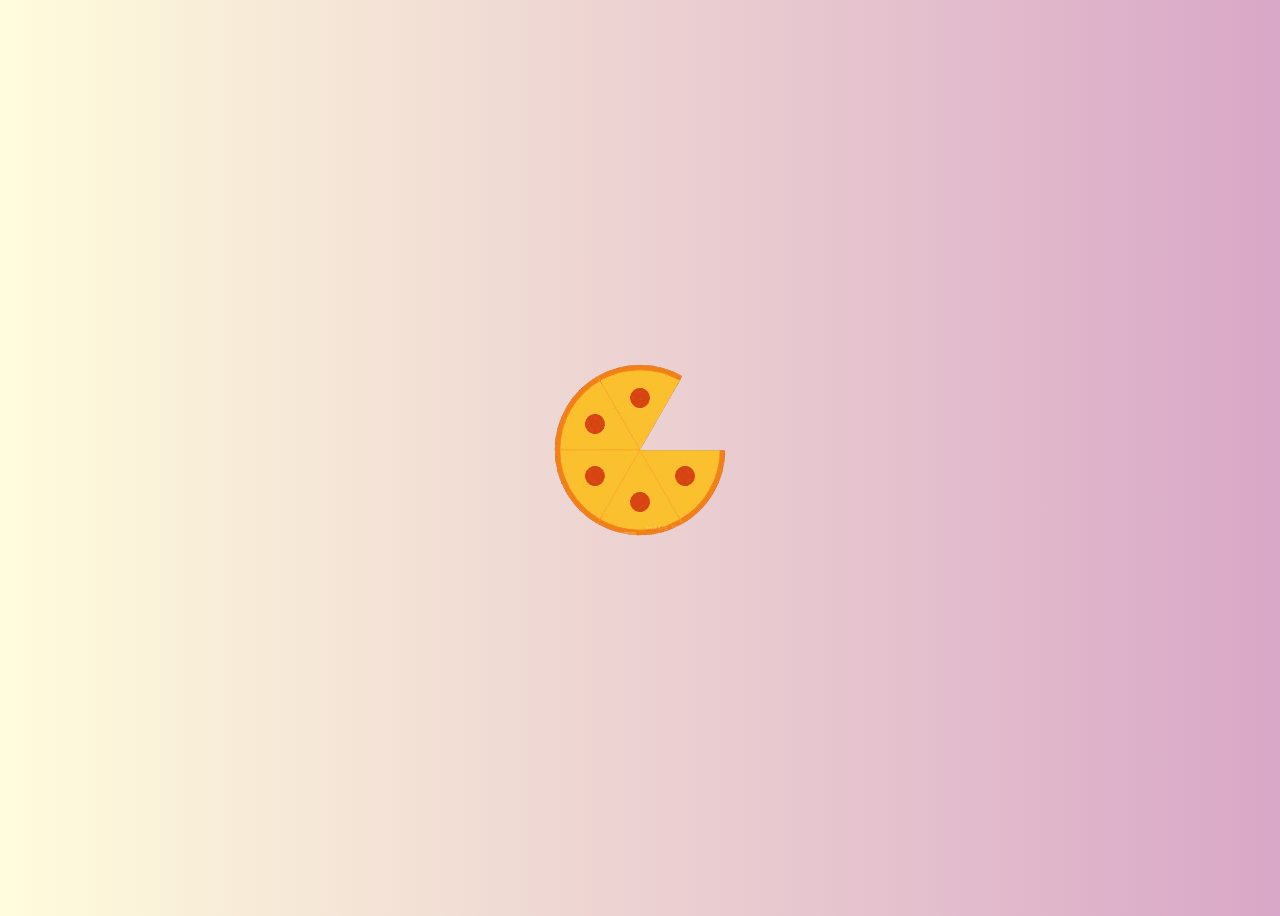
<file: index.html>
<!DOCTYPE html>
<html lang="en">

<head>
    <meta charset="UTF-8">
    <meta http-equiv="X-UA-Compatible" content="IE=edge">
    <meta name="viewport" content="width=device-width, initial-scale=1.0">
    <link href="https://use.fontawesome.com/releases/v5.6.1/css/all.css" rel="stylesheet" />
    <link rel="stylesheet" href="https://use.fontawesome.com/releases/v5.8.1/css/all.css"
        integrity="sha384-50oBUHEmvpQ+1lW4y57PTFmhCaXp0ML5d60M1M7uH2+nqUivzIebhndOJK28anvf" crossorigin="anonymous" />
    <link rel="stylesheet" href="./login page customer/style.css">
    <title>Craving Appeasers Login</title>
</head>

<body>
    <div class="form-structor">
        <div class="signup">
            <h2 class="form-title" id="signup"><span>or</span>Sign up as Customer</h2>
            <form action="./home page cust/index.html">
                <div class="form-holder">
                    <input type="text" class="input" placeholder="Name" required />
                    <input type="email" class="input" placeholder="Email" required />
                    <input type="password" class="input" placeholder="Password" required />
                </div>
                <div class="form-btns">
                    <a href="./login page restaurant/index.html" class="forget">Sign up as Restaurant</a>
                </div>
                <button class="submit-btn">Sign Up</button>
            </form>
        </div>
        <div class="login slide-up">
            <div class="center">
                <h2 class="form-title" id="login"><span>or</span>Log in as Customer</h2>
                <form action="./home page cust/index.html">
                    <div class="form-holder">
                        <input type="email" class="input" placeholder="Email" required />
                        <input type="password" class="input" placeholder="Password" required />
                    </div>
                    <div class="form-btnss">
                        <a href="./login page restaurant/index.html" class="forget">Login as Restaurant</a>
                    </div>
                    <button class="submit-btn">Log in</button>
                </form>
            </div>
        </div>
        <div class="loader-container">
            <img src="./login page customer/loader.gif" alt="">
        </div>
        <script src="./login page customer/main.js"></script>
</body>

</html>
</file>
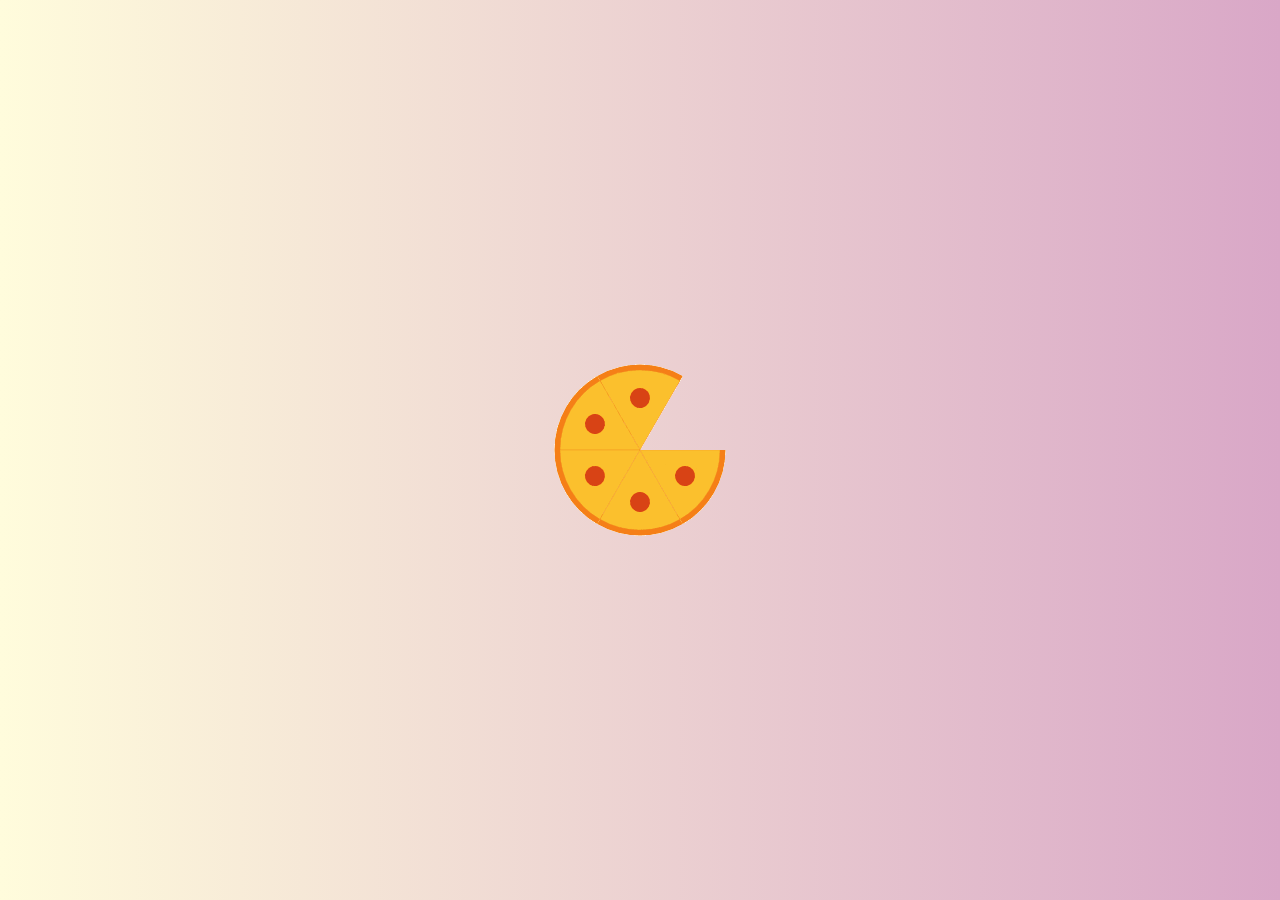
<file: form page/index.html>
<!DOCTYPE html>
<html lang="en">

<head>
  <meta charset="UTF-8" />
  <meta http-equiv="X-UA-Compatible" content="IE=edge" />
  <meta name="viewport" content="width=device-width, initial-scale=1.0" />
  <title>Craving Appeasers Items</title>
  <link rel="stylesheet" href="style.css" />
  <link href="https://use.fontawesome.com/releases/v5.6.1/css/all.css" rel="stylesheet" />
  <link rel="stylesheet" href="https://use.fontawesome.com/releases/v5.8.1/css/all.css"
    integrity="sha384-50oBUHEmvpQ+1lW4y57PTFmhCaXp0ML5d60M1M7uH2+nqUivzIebhndOJK28anvf" crossorigin="anonymous" />
</head>

<body>
  <!-- Navbar Section Starts Here -->
  <nav>
    <section class="navbar">
      <div class="container">
        <div class="logo">
          <a href="#" title="Logo">
            <img src="logo_final-removebg-preview.png" alt="Restaurant Logo" class="img-responsive" />
          </a>
        </div>

        <div class="menu text-right">
          <ul>
            <li>
              <a href="../home page rest/index.html">Home</a>
            </li>
            <li>
              <a href="../index.html">Logout</a>
            </li>
          </ul>
        </div>

        <div class="clearfix"></div>
      </div>
    </section>
  </nav>
  <form>
    <input name="name" type="text" class="feedback-input" placeholder="Item Name" />
    <input name="email" type="text" class="feedback-input" placeholder="Item Price" />
    <!-- <textarea
        name="text"
        class="feedback-input"
        placeholder="Item Price"
      ></textarea> -->
    <input type="file" class="input-field" name="pic" accept="image/*" />
    <input type="submit" value="SUBMIT" />
  </form>

  <footer id="contact">
    <ul>
      <div id="icon-container">
        <a href="#">
          <div id="icon">
            <li><i class="fab fa-twitter"></i></li>
          </div>
        </a>
        <a href="#">
          <div id="icon">
            <li><i class="fab fa-instagram"></i></li>
          </div>
        </a>
        <a href="#">
          <div id="icon">
            <li><i class="fab fa-facebook-f"></i></li>
          </div>
        </a>
        <a href="#">
          <div id="icon">
            <li><i class="far fa-envelope"></i></li>
          </div>
        </a>
      </div></a>
    </ul>
    <p>&copy 2020-2021, Craving Appeasers</p>
  </footer>


  <!-- loader  -->
  <div class="loader-container">
    <img src="gif.gif" alt="" />
  </div>
  <!-- popular section ends -->
  <script>
    function loader() {
      document.querySelector(".loader-container").classList.add("fade-out");
    }

    function fadeOut() {
      setInterval(loader, 2000);
    }

    window.onload = fadeOut();
  </script>
</body>

</html>
</file>
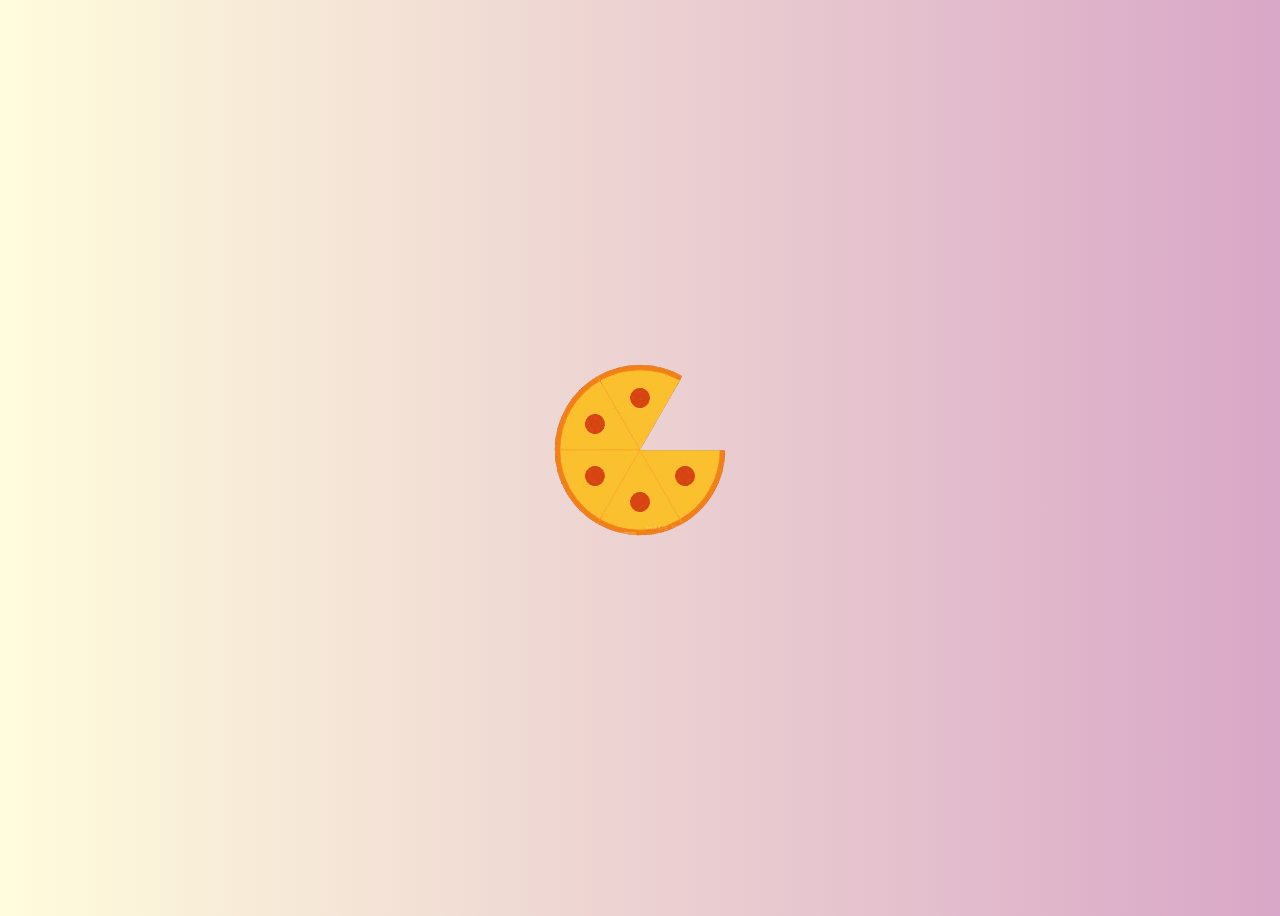
<file: login page restaurant/index.html>
<!DOCTYPE html>
<html lang="en">

<head>
    <meta charset="UTF-8">
    <meta http-equiv="X-UA-Compatible" content="IE=edge">
    <meta name="viewport" content="width=device-width, initial-scale=1.0">
    <link href="https://use.fontawesome.com/releases/v5.6.1/css/all.css" rel="stylesheet" />
    <link rel="stylesheet" href="https://use.fontawesome.com/releases/v5.8.1/css/all.css"
        integrity="sha384-50oBUHEmvpQ+1lW4y57PTFmhCaXp0ML5d60M1M7uH2+nqUivzIebhndOJK28anvf" crossorigin="anonymous" />
    <link rel="stylesheet" href="style.css">
    <title>Craving Appeasers Login</title>
</head>

<body>
    <div class="form-structor">
        <div class="signup">
            <h2 class="form-title" id="signup"><span>or</span>Sign up as Restaurant</h2>
            <form action="../home page rest/index.html">
                <div class="form-holder">
                    <input type="text" class="input" placeholder="Name" required />
                    <input type="email" class="input" placeholder="Email" required />
                    <input type="password" class="input" placeholder="Password" required />
                </div>
                <div class="form-btns">
                    <a href="../login page customer/index.html" class="forget">Sign up as Customer</a>
                </div>
                <button class="submit-btn">Sign Up</button>
            </form>
        </div>
        <div class="login slide-up">
            <div class="center">
                <h2 class="form-title" id="login"><span>or</span>Log in as Restaurant</h2>
                <form action="../home page rest/index.html">
                    <div class="form-holder">
                        <input type="email" class="input" placeholder="Email" required />
                        <input type="password" class="input" placeholder="Password" required />
                    </div>
                    <div class="form-btnss">
                        <a href="../login page customer/index.html" class="forget">Login as Customer</a>
                    </div>
                    <button class="submit-btn">Log in</button>
                </form>
            </div>
        </div>
    </div>
    <div class="loader-container">
        <img src="loader.gif" alt="">
    </div>
    <script src="main.js"></script>
</body>

</html>
</file>
<file: login page customer/style.css>
@import url("https://fonts.googleapis.com/css?family=Fira+Sans");
body {
  position: relative;
  min-height: 100vh;
  background: #d9a7c7; /* fallback for old browsers */
  background: -webkit-linear-gradient(
    to right,
    #fffcdc,
    #d9a7c7
  ); /* Chrome 10-25, Safari 5.1-6 */
  background: linear-gradient(
    to right,
    #fffcdc,
    #d9a7c7
  ); /* W3C, IE 10+/ Edge, Firefox 16+, Chrome 26+, Opera 12+, Safari 7+ */
  display: flex;
  align-items: center;
  justify-content: center;
  font-family: "Fira Sans", Helvetica, Arial, sans-serif;
  -webkit-font-smoothing: antialiased;
  -moz-osx-font-smoothing: grayscale;
}

.form-structor {
  background-color: #222;
  border-radius: 15px;
  height: 550px;
  width: 350px;
  position: relative;
  overflow: hidden;
}
.form-structor::after {
  content: "";
  opacity: 0.8;
  position: absolute;
  top: 0;
  right: 0;
  bottom: 0;
  left: 0;
  background-repeat: no-repeat;
  background-position: left bottom;
  background-size: 500px;
  background-image: url("https://s3.envato.com/files/254885786/FMX_2291.jpg");
}
.form-structor .signup {
  position: absolute;
  top: 50%;
  left: 50%;
  -webkit-transform: translate(-50%, -50%);
  width: 65%;
  z-index: 5;
  -webkit-transition: all 0.3s ease;
}
.form-structor .signup.slide-up {
  top: 5%;
  -webkit-transform: translate(-50%, 0%);
  -webkit-transition: all 0.3s ease;
}
.form-structor .signup.slide-up .form-holder,
.form-structor .signup.slide-up .submit-btn {
  opacity: 0;
  visibility: hidden;
}
.form-structor .signup.slide-up .form-title {
  font-size: 1em;
  cursor: pointer;
}
.form-structor .signup.slide-up .form-title span {
  margin-right: 5px;
  opacity: 1;
  visibility: visible;
  -webkit-transition: all 0.3s ease;
}
.form-structor .signup .form-title {
  color: #fff;
  font-size: 1.7em;
  text-align: center;
}
.form-structor .signup .form-title span {
  color: rgba(4, 4, 4);
  opacity: 0;
  visibility: hidden;
  -webkit-transition: all 0.3s ease;
}
.form-structor .signup .form-holder {
  border-radius: 15px;
  background-color: #fff;
  overflow: hidden;
  margin-top: 50px;
  opacity: 1;
  visibility: visible;
  -webkit-transition: all 0.3s ease;
}
.form-structor .signup .form-holder .input {
  border: 0;
  outline: none;
  box-shadow: none;
  display: block;
  height: 30px;
  line-height: 30px;
  padding: 8px 15px;
  border-bottom: 1px solid #eee;
  width: 100%;
  font-size: 12px;
}
.form-structor .signup .form-holder .input:last-child {
  border-bottom: 0;
}
.form-structor .signup .form-holder .input::-webkit-input-placeholder {
  color: rgba(0, 0, 0, 0.4);
}
.form-structor .signup .submit-btn {
  background-color: rgba(0, 0, 0, 0.4);
  color: rgba(255, 255, 255, 0.7);
  border: 0;
  border-radius: 15px;
  display: block;
  margin: 15px auto;
  padding: 15px 45px;
  width: 100%;
  font-size: 13px;
  font-weight: bold;
  cursor: pointer;
  opacity: 1;
  visibility: visible;
  -webkit-transition: all 0.3s ease;
}
.form-structor .signup .submit-btn:hover {
  transition: all 0.3s ease;
  background-color: rgba(0, 0, 0, 0.8);
}
.form-structor .login {
  position: absolute;
  top: 20%;
  left: 0;
  right: 0;
  bottom: 0;
  background-color: #fff;
  z-index: 5;
  -webkit-transition: all 0.3s ease;
}
.form-structor .login::before {
  content: "";
  position: absolute;
  left: 50%;
  top: -20px;
  -webkit-transform: translate(-50%, 0);
  background-color: #fff;
  width: 200%;
  height: 250px;
  border-radius: 50%;
  z-index: 4;
  -webkit-transition: all 0.3s ease;
}
.form-structor .login .center {
  position: absolute;
  top: calc(50% - 10%);
  left: 50%;
  -webkit-transform: translate(-50%, -50%);
  width: 65%;
  z-index: 5;
  -webkit-transition: all 0.3s ease;
}
.form-structor .login .center .form-title {
  color: #000;
  font-size: 1.7em;
  text-align: center;
}
.form-structor .login .center .form-title span {
  color: rgba(4, 4, 4);
  opacity: 0;
  visibility: hidden;
  -webkit-transition: all 0.3s ease;
}
.form-structor .login .center .form-holder {
  border-radius: 15px;
  background-color: #fff;
  border: 1px solid #eee;
  overflow: hidden;
  margin-top: 50px;
  opacity: 1;
  visibility: visible;
  -webkit-transition: all 0.3s ease;
}
.form-structor .login .center .form-holder .input {
  border: 0;
  outline: none;
  box-shadow: none;
  display: block;
  height: 30px;
  line-height: 30px;
  padding: 8px 15px;
  border-bottom: 1px solid #eee;
  width: 100%;
  font-size: 12px;
}
.form-structor .login .center .form-holder .input:last-child {
  border-bottom: 0;
}
.form-structor .login .center .form-holder .input::-webkit-input-placeholder {
  color: rgba(0, 0, 0, 0.4);
}
.form-structor .login .center .submit-btn {
  background-color: #6b92a4;
  color: rgba(255, 255, 255, 0.7);
  border: 0;
  border-radius: 15px;
  display: block;
  margin: 15px auto;
  padding: 15px 45px;
  width: 100%;
  font-size: 13px;
  font-weight: bold;
  cursor: pointer;
  opacity: 1;
  visibility: visible;
  -webkit-transition: all 0.3s ease;
}
.form-structor .login .center .submit-btn:hover {
  transition: all 0.3s ease;
  background-color: rgba(0, 0, 0, 0.8);
}
.form-structor .login.slide-up {
  top: 90%;
  -webkit-transition: all 0.3s ease;
}
.form-structor .login.slide-up .center {
  top: 10%;
  -webkit-transform: translate(-50%, 0%);
  -webkit-transition: all 0.3s ease;
}
.form-structor .login.slide-up .form-holder,
.form-structor .login.slide-up .submit-btn {
  opacity: 0;
  visibility: hidden;
  -webkit-transition: all 0.3s ease;
}
.form-structor .login.slide-up .form-title {
  font-size: 1em;
  margin: 0;
  padding: 0;
  cursor: pointer;
  -webkit-transition: all 0.3s ease;
}
.form-structor .login.slide-up .form-title span {
  margin-right: 5px;
  opacity: 1;
  visibility: visible;
  -webkit-transition: all 0.3s ease;
}
.topleft {
  position: absolute;
  top: 8px;
  left: 16px;
  font-size: 18px;
}
/* .topleft img {
  width: 100%;
  height: auto;
  opacity: 0.3;
}
.containerr {
  position: relative;
} */
ul {
    margin: 0;
    padding: 0;
  }
  
  ul li {
    list-style: none;
  }
  
  #contact a {
    color: #ff514e;
    margin: 10px;
  }
  
  #contact {
    color: #fff;
    display: flex;
    flex-direction: column;
    justify-content: center;
    align-items: center;
    height: 200px;
    background-color: #ff514e;
  }
  
  #icon {
    background-color: #fff;
    border-radius: 50%;
    width: 40px;
    height: 40px;
    display: flex;
    justify-content: center;
    align-items: center;
    transition: transform 1s, box-shadow 0.5s;
    box-shadow: 0 2px 3px rgb(0 0 0 / 12%), 0 2px 2px rgb(0 0 0 / 24%);
  }
  
  #icon-container {
    display: flex;
    justify-content: center;
  }
  
  #icon:hover {
    transform: translateY(-3px);
    box-shadow: 0 3px 5px 5px rgb(0 0 0 / 12%), 0 3px 5px rgb(0 0 0 / 24%);
  }
  
  #contact p {
    font-size: 14px;
  }
  
  @media screen and (max-width: 426px) {
    #icon {
      width: 30px;
      height: 30px;
    }
  
    ul li {
      font-size: 12px;
    }
  
    #contact p {
      font-size: 10px;
    }
  }
  
  @media screen and (min-width: 2560px) {
    #icon {
      width: 50px;
      height: 50px;
    }
  
    ul li {
      font-size: 20px;
    }
  
    #contact p {
      font-size: 16px;
    }
  }
  .loader-container {
    position: fixed;
    top: 0;
    left: 0;
    z-index: 10000;
    background: #d9a7c7; /* fallback for old browsers */
    background: -webkit-linear-gradient(
      to right,
      #fffcdc,
      #d9a7c7
    ); /* Chrome 10-25, Safari 5.1-6 */
    background: linear-gradient(
      to right,
      #fffcdc,
      #d9a7c7
    ); /* W3C, IE 10+/ Edge, Firefox 16+, Chrome 26+, Opera 12+, Safari 7+ */
  
    display: flex;
    align-items: center;
    justify-content: center;
    height: 100%;
    width: 100%;
  }
  
  .loader-container.fade-out {
    top: -120%;
  }
  .form-btns, .form-btnss{
    width: 90%;
    display: flex;
    justify-content: space-between;
    align-items: center;
    margin-top: 10px; 
}
.form-btns a{
    color: white;
    font-size: 0.9rem;
}
.form-btnss a{
    color: black;
    font-size: 0.9rem;
}
</file>
<file: form page/style.css>
* {
  margin: 0 0;
  padding: 0 0;
  font-family: Arial, Helvetica, sans-serif;
  /* text-align: center; */
}
*::selection {
  /* background:var(--red); */
  color: #fff;
}
.heading {
  text-align: center;
  font-size: 40px;
}

html {
  /* font-size: 62.5%; */
  overflow-x: hidden;
  scroll-behavior: smooth;
  scroll-padding-top: 6rem;
}

body {
  background: #f7f7f7;
}
.container {
  width: 80%;
  margin: 0 auto;
  padding: 1%;
}
.img-responsive {
  width: 100%;
}
.img-curve {
  border-radius: 15px;
}

.text-right {
  text-align: right;
}
.text-center {
  text-align: center;
}
.text-left {
  text-align: left;
}
.text-white {
  color: white;
}

.clearfix {
  clear: both;
  float: none;
}

a {
  color: #ff6b81;
  text-decoration: none;
}
a:hover {
  color: #ff4757;
}

.btnn {
  padding: 1%;
  border: none;
  font-size: 1rem;
  border-radius: 5px;
}
.btn-primary {
  background-color: #ff6b81;
  color: white;
  cursor: pointer;
}
.btn-primary:hover {
  color: white;
  background-color: #ff4757;
}
h2 {
  color: #2f3542;
  font-size: 2rem;
  margin-bottom: 2%;
}
h3 {
  font-size: 1.5rem;
}
.float-container {
  position: relative;
}
.float-text {
  position: absolute;
  bottom: 50px;
  left: 40%;
}
fieldset {
  border: 1px solid white;
  margin: 5%;
  padding: 3%;
  border-radius: 5px;
}

/* CSSS for navbar section */

.logo {
  width: 10%;
  float: left;
}
.menu {
  line-height: 60px;
}
.menu ul {
  list-style-type: none;
}

.menu ul li {
  display: inline;
  padding: 1%;
  font-weight: bold;
}

@import url(https://fonts.googleapis.com/css?family=Montserrat:400,700);

body {
  /* background: rgb(30, 30, 40); */
  background: #d9a7c7; /* fallback for old browsers */
  background: -webkit-linear-gradient(
    to right,
    #fffcdc,
    #d9a7c7
  ); /* Chrome 10-25, Safari 5.1-6 */
  background: linear-gradient(
    to right,
    #fffcdc,
    #d9a7c7
  ); /* W3C, IE 10+/ Edge, Firefox 16+, Chrome 26+, Opera 12+, Safari 7+ */
}
form {
  max-width: 420px;
  margin: 50px auto;
}

.feedback-input {
  color: white;
  font-family: Helvetica, Arial, sans-serif;
  font-weight: 500;
  font-size: 18px;
  border-radius: 5px;
  line-height: 22px;
  background-color: transparent;
  border: 2px solid #cc6666;
  transition: all 0.3s;
  padding: 13px;
  margin-bottom: 15px;
  width: 100%;
  box-sizing: border-box;
  outline: 0;
}

.feedback-input:focus {
  border: 2px solid #cc4949;
}

/* textarea {
  height: 150px;
  line-height: 150%;
  resize:vertical;
} */
.input-field {
  color: black;
  font-family: Helvetica, Arial, sans-serif;
  font-weight: 500;
  font-size: 18px;
  border-radius: 5px;
  line-height: 22px;
  background-color: transparent;
  border: 2px solid #cc6666;
  transition: all 0.3s;
  padding: 13px;
  margin-bottom: 15px;
  width: 100%;
  box-sizing: border-box;
  outline: 0;
}

.input-field:hover {
  cursor: pointer;
}

[type="submit"] {
  font-family: "Montserrat", Arial, Helvetica, sans-serif;
  width: 100%;
  background: #cc6666;
  border-radius: 5px;
  border: 0;
  cursor: pointer;
  color: white;
  font-size: 24px;
  padding-top: 10px;
  padding-bottom: 10px;
  transition: all 0.3s;
  margin-top: -4px;
  font-weight: 700;
}
[type="submit"]:hover {
  background: #cc4949;
}
.loader-container {
  position: fixed;
  top: 0;
  left: 0;
  z-index: 10000;
  background: #d9a7c7; /* fallback for old browsers */
  background: -webkit-linear-gradient(
    to right,
    #fffcdc,
    #d9a7c7
  ); /* Chrome 10-25, Safari 5.1-6 */
  background: linear-gradient(to right, #fffcdc, #d9a7c7);
  display: flex;
  align-items: center;
  justify-content: center;
  height: 100%;
  width: 100%;
}

.loader-container.fade-out {
  top: -120%;
}

#contact a {
  color: #ff514e;
  margin: 10px;
}

#contact {
  color: #fff;
  position: fixed;
  left: 0;
  bottom: 0;
  width: 100%;
  height: 180px;
  color: white;
  text-align: center;
  background-color: #ff514e;
  display: flex;
  flex-direction: column;
  justify-content: center;
  align-items: center;
  /* margin-top: 104px; */
}
ul {
  margin: 0;
  padding: 0;
}

ul li {
  list-style: none;
}

#icon {
  background-color: #fff;
  border-radius: 50%;
  width: 40px;
  height: 40px;
  display: flex;
  justify-content: center;
  align-items: center;
  transition: transform 1s, box-shadow 0.5s;
  box-shadow: 0 2px 3px rgb(0 0 0 / 12%), 0 2px 2px rgb(0 0 0 / 24%);
}

#icon-container {
  display: flex;
  justify-content: center;
}

#icon:hover {
  transform: translateY(-3px);
  box-shadow: 0 3px 5px 5px rgb(0 0 0 / 12%), 0 3px 5px rgb(0 0 0 / 24%);
}

#contact p {
  font-size: 14px;
}

@media screen and (max-width: 426px) {
  #icon {
    width: 30px;
    height: 30px;
  }

  ul li {
    font-size: 12px;
  }

  #contact p {
    font-size: 10px;
  }
}

@media screen and (min-width: 2560px) {
  #icon {
    width: 50px;
    height: 50px;
  }

  ul li {
    font-size: 20px;
  }

  #contact p {
    font-size: 16px;
  }
}
</file>
<file: login page restaurant/style.css>
@import url("https://fonts.googleapis.com/css?family=Fira+Sans");
body {
  position: relative;
  min-height: 100vh;
  background: #d9a7c7; /* fallback for old browsers */
  background: -webkit-linear-gradient(
    to right,
    #fffcdc,
    #d9a7c7
  ); /* Chrome 10-25, Safari 5.1-6 */
  background: linear-gradient(
    to right,
    #fffcdc,
    #d9a7c7
  ); /* W3C, IE 10+/ Edge, Firefox 16+, Chrome 26+, Opera 12+, Safari 7+ */
  display: flex;
  align-items: center;
  justify-content: center;
  font-family: "Fira Sans", Helvetica, Arial, sans-serif;
  -webkit-font-smoothing: antialiased;
  -moz-osx-font-smoothing: grayscale;
}

.form-structor {
  background-color: #222;
  border-radius: 15px;
  height: 550px;
  width: 350px;
  position: relative;
  overflow: hidden;
}
.form-structor::after {
  content: "";
  opacity: 0.8;
  position: absolute;
  top: 0;
  right: 0;
  bottom: 0;
  left: 0;
  background-repeat: no-repeat;
  background-position: left bottom;
  background-size: 500px;
  background-image: url("https://s3.envato.com/files/254885786/FMX_2291.jpg");
}
.form-structor .signup {
  position: absolute;
  top: 50%;
  left: 50%;
  -webkit-transform: translate(-50%, -50%);
  width: 65%;
  z-index: 5;
  -webkit-transition: all 0.3s ease;
}
.form-structor .signup.slide-up {
  top: 5%;
  -webkit-transform: translate(-50%, 0%);
  -webkit-transition: all 0.3s ease;
}
.form-structor .signup.slide-up .form-holder,
.form-structor .signup.slide-up .submit-btn {
  opacity: 0;
  visibility: hidden;
}
.form-structor .signup.slide-up .form-title {
  font-size: 1em;
  cursor: pointer;
}
.form-structor .signup.slide-up .form-title span {
  margin-right: 5px;
  opacity: 1;
  visibility: visible;
  -webkit-transition: all 0.3s ease;
}
.form-structor .signup .form-title {
  color: #fff;
  font-size: 1.7em;
  text-align: center;
}
.form-structor .signup .form-title span {
  color: rgba(4, 4, 4);
  opacity: 0;
  visibility: hidden;
  -webkit-transition: all 0.3s ease;
}
.form-structor .signup .form-holder {
  border-radius: 15px;
  background-color: #fff;
  overflow: hidden;
  margin-top: 50px;
  opacity: 1;
  visibility: visible;
  -webkit-transition: all 0.3s ease;
}
.form-structor .signup .form-holder .input {
  border: 0;
  outline: none;
  box-shadow: none;
  display: block;
  height: 30px;
  line-height: 30px;
  padding: 8px 15px;
  border-bottom: 1px solid #eee;
  width: 100%;
  font-size: 12px;
}
.form-structor .signup .form-holder .input:last-child {
  border-bottom: 0;
}
.form-structor .signup .form-holder .input::-webkit-input-placeholder {
  color: rgba(0, 0, 0, 0.4);
}
.form-structor .signup .submit-btn {
  background-color: rgba(0, 0, 0, 0.4);
  color: rgba(255, 255, 255, 0.7);
  border: 0;
  border-radius: 15px;
  display: block;
  margin: 15px auto;
  padding: 15px 45px;
  width: 100%;
  font-size: 13px;
  font-weight: bold;
  cursor: pointer;
  opacity: 1;
  visibility: visible;
  -webkit-transition: all 0.3s ease;
}
.form-structor .signup .submit-btn:hover {
  transition: all 0.3s ease;
  background-color: rgba(0, 0, 0, 0.8);
}
.form-structor .login {
  position: absolute;
  top: 20%;
  left: 0;
  right: 0;
  bottom: 0;
  background-color: #fff;
  z-index: 5;
  -webkit-transition: all 0.3s ease;
}
.form-structor .login::before {
  content: "";
  position: absolute;
  left: 50%;
  top: -20px;
  -webkit-transform: translate(-50%, 0);
  background-color: #fff;
  width: 200%;
  height: 250px;
  border-radius: 50%;
  z-index: 4;
  -webkit-transition: all 0.3s ease;
}
.form-structor .login .center {
  position: absolute;
  top: calc(50% - 10%);
  left: 50%;
  -webkit-transform: translate(-50%, -50%);
  width: 65%;
  z-index: 5;
  -webkit-transition: all 0.3s ease;
}
.form-structor .login .center .form-title {
  color: #000;
  font-size: 1.7em;
  text-align: center;
}
.form-structor .login .center .form-title span {
  color: rgba(4, 4, 4);
  opacity: 0;
  visibility: hidden;
  -webkit-transition: all 0.3s ease;
}
.form-structor .login .center .form-holder {
  border-radius: 15px;
  background-color: #fff;
  border: 1px solid #eee;
  overflow: hidden;
  margin-top: 50px;
  opacity: 1;
  visibility: visible;
  -webkit-transition: all 0.3s ease;
}
.form-structor .login .center .form-holder .input {
  border: 0;
  outline: none;
  box-shadow: none;
  display: block;
  height: 30px;
  line-height: 30px;
  padding: 8px 15px;
  border-bottom: 1px solid #eee;
  width: 100%;
  font-size: 12px;
}
.form-structor .login .center .form-holder .input:last-child {
  border-bottom: 0;
}
.form-structor .login .center .form-holder .input::-webkit-input-placeholder {
  color: rgba(0, 0, 0, 0.4);
}
.form-structor .login .center .submit-btn {
  background-color: #6b92a4;
  color: rgba(255, 255, 255, 0.7);
  border: 0;
  border-radius: 15px;
  display: block;
  margin: 15px auto;
  padding: 15px 45px;
  width: 100%;
  font-size: 13px;
  font-weight: bold;
  cursor: pointer;
  opacity: 1;
  visibility: visible;
  -webkit-transition: all 0.3s ease;
}
.form-structor .login .center .submit-btn:hover {
  transition: all 0.3s ease;
  background-color: rgba(0, 0, 0, 0.8);
}
.form-structor .login.slide-up {
  top: 90%;
  -webkit-transition: all 0.3s ease;
}
.form-structor .login.slide-up .center {
  top: 10%;
  -webkit-transform: translate(-50%, 0%);
  -webkit-transition: all 0.3s ease;
}
.form-structor .login.slide-up .form-holder,
.form-structor .login.slide-up .submit-btn {
  opacity: 0;
  visibility: hidden;
  -webkit-transition: all 0.3s ease;
}
.form-structor .login.slide-up .form-title {
  font-size: 1em;
  margin: 0;
  padding: 0;
  cursor: pointer;
  -webkit-transition: all 0.3s ease;
}
.form-structor .login.slide-up .form-title span {
  margin-right: 5px;
  opacity: 1;
  visibility: visible;
  -webkit-transition: all 0.3s ease;
}
.topleft {
  position: absolute;
  top: 8px;
  left: 16px;
  font-size: 18px;
}
/* .topleft img {
  width: 100%;
  height: auto;
  opacity: 0.3;
}
.containerr {
  position: relative;
} */
ul {
    margin: 0;
    padding: 0;
  }
  
  ul li {
    list-style: none;
  }
  
  #contact a {
    color: #ff514e;
    margin: 10px;
  }
  
  #contact {
    color: #fff;
    display: flex;
    flex-direction: column;
    justify-content: center;
    align-items: center;
    height: 200px;
    background-color: #ff514e;
  }
  
  #icon {
    background-color: #fff;
    border-radius: 50%;
    width: 40px;
    height: 40px;
    display: flex;
    justify-content: center;
    align-items: center;
    transition: transform 1s, box-shadow 0.5s;
    box-shadow: 0 2px 3px rgb(0 0 0 / 12%), 0 2px 2px rgb(0 0 0 / 24%);
  }
  
  #icon-container {
    display: flex;
    justify-content: center;
  }
  
  #icon:hover {
    transform: translateY(-3px);
    box-shadow: 0 3px 5px 5px rgb(0 0 0 / 12%), 0 3px 5px rgb(0 0 0 / 24%);
  }
  
  #contact p {
    font-size: 14px;
  }
  
  @media screen and (max-width: 426px) {
    #icon {
      width: 30px;
      height: 30px;
    }
  
    ul li {
      font-size: 12px;
    }
  
    #contact p {
      font-size: 10px;
    }
  }
  
  @media screen and (min-width: 2560px) {
    #icon {
      width: 50px;
      height: 50px;
    }
  
    ul li {
      font-size: 20px;
    }
  
    #contact p {
      font-size: 16px;
    }
  }
  .loader-container {
    position: fixed;
    top: 0;
    left: 0;
    z-index: 10000;
    background: #d9a7c7; /* fallback for old browsers */
    background: -webkit-linear-gradient(
      to right,
      #fffcdc,
      #d9a7c7
    ); /* Chrome 10-25, Safari 5.1-6 */
    background: linear-gradient(
      to right,
      #fffcdc,
      #d9a7c7
    ); /* W3C, IE 10+/ Edge, Firefox 16+, Chrome 26+, Opera 12+, Safari 7+ */
  
    display: flex;
    align-items: center;
    justify-content: center;
    height: 100%;
    width: 100%;
  }
  
  .loader-container.fade-out {
    top: -120%;
  }
  .form-btns, .form-btnss{
    width: 90%;
    display: flex;
    justify-content: space-between;
    align-items: center;
    margin-top: 10px; 
}
.form-btns a{
    color: white;
    font-size: 0.9rem;
}
.form-btnss a{
    color: black;
    font-size: 0.9rem;
}
</file>
